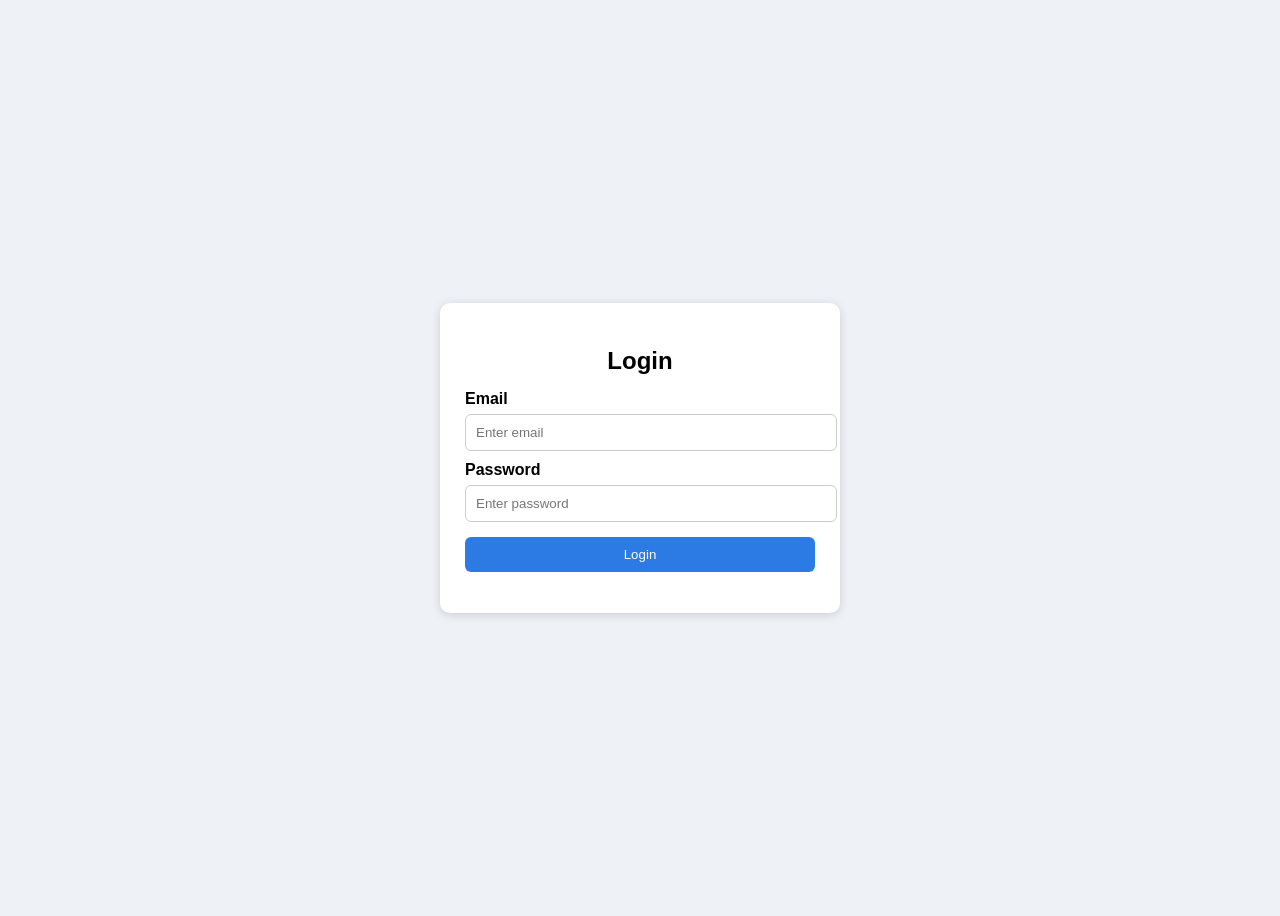
<file: task3- LOGIN SYSTEM USING VALIDATION/login-system/frontend/index.html>
<!DOCTYPE html>
<html lang="en">
<head>
  <meta charset="UTF-8"/>
  <meta name="viewport" content="width=device-width, initial-scale=1.0"/>
  <title>Login System</title>
  <link rel="stylesheet" href="styles.css"/>
</head>
<body>
  <div class="login-box">
    <h2>Login</h2>

    <form id="loginForm">
      <label>Email</label>
      <input type="email" id="email" placeholder="Enter email" />
      <small id="emailErr" class="err"></small>

      <label>Password</label>
      <input type="password" id="password" placeholder="Enter password" />
      <small id="passErr" class="err"></small>

      <button type="submit">Login</button>
      <p id="msg"></p>
    </form>
  </div>

<script>
  const form = document.getElementById("loginForm");
  const email = document.getElementById("email");
  const password = document.getElementById("password");
  const emailErr = document.getElementById("emailErr");
  const passErr = document.getElementById("passErr");
  const msg = document.getElementById("msg");

  function showError(el, text) {
    el.textContent = text;
  }

  function clearErrors(){
    emailErr.textContent = "";
    passErr.textContent = "";
    msg.textContent = "";
    msg.className = "";
  }

  form.addEventListener("submit", async (e) => {
    e.preventDefault();
    clearErrors();

    let valid = true;

    // ✅ Client-side validation
    if (email.value.trim() === "") {
      showError(emailErr, "Email is required.");
      valid = false;
    } else if (!email.value.includes("@")) {
      showError(emailErr, "Enter a valid email.");
      valid = false;
    }

    if (password.value.trim() === "") {
      showError(passErr, "Password is required.");
      valid = false;
    } else if (password.value.length < 6) {
      showError(passErr, "Password must be at least 6 characters.");
      valid = false;
    }

    if (!valid) return;

    // ✅ Database check via API
    msg.textContent = "Checking credentials...";
    try {
      const res = await fetch("http://localhost:5000/api/login", {
        method: "POST",
        headers: {"Content-Type":"application/json"},
        body: JSON.stringify({ email: email.value, password: password.value })
      });

      const data = await res.json();

      if (!res.ok) {
        msg.textContent = data.error;
        msg.className = "error-msg";
        return;
      }

      msg.textContent = data.message;
      msg.className = "success-msg";

      // Example redirect after login:
      // window.location.href = "dashboard.html";

    } catch (err) {
      msg.textContent = "Network error: " + err.message;
      msg.className = "error-msg";
    }
  });
</script>
</body>
</html>
</file>
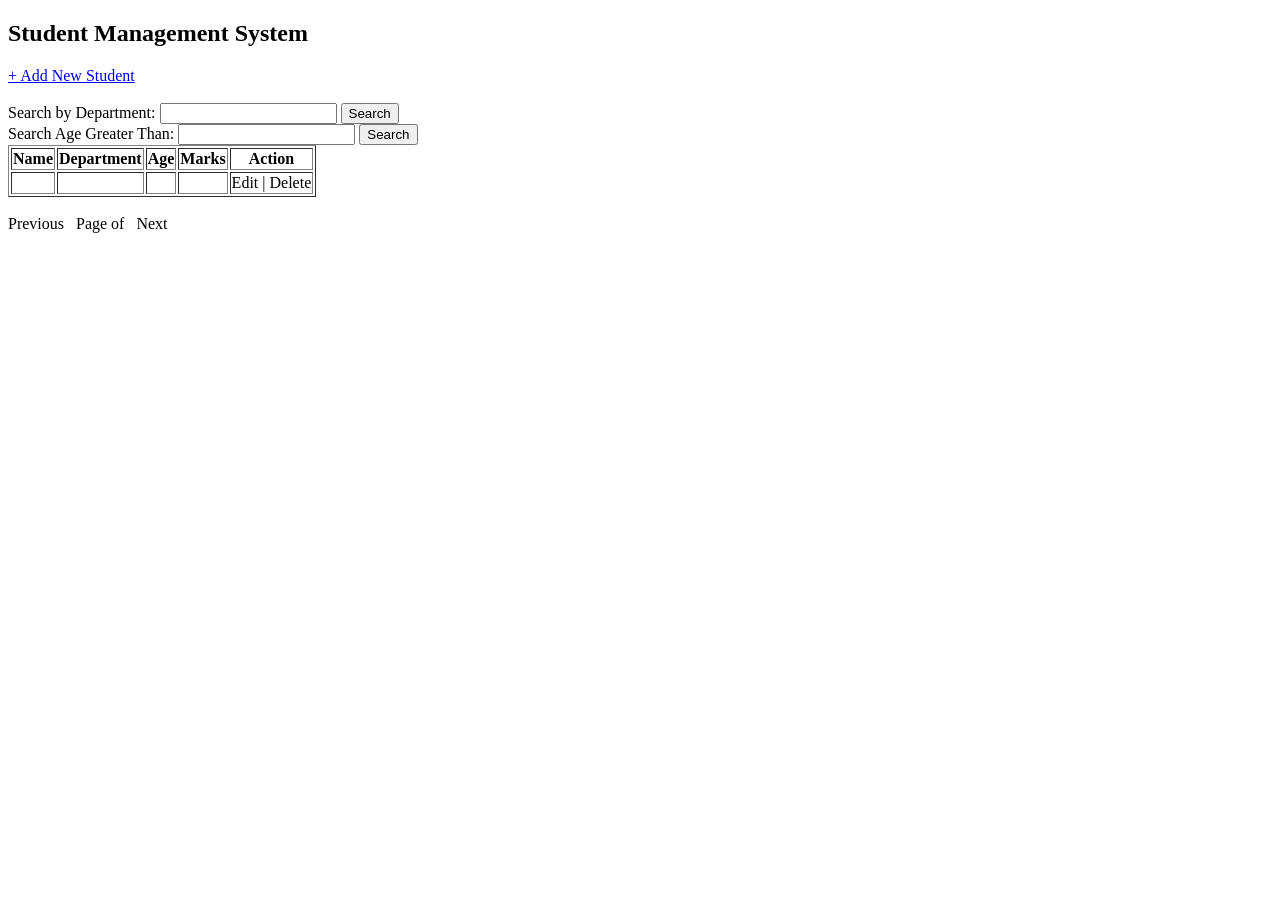
<file: Task 11 Student Management/studentmanagement/target/classes/templates/index.html>
<!DOCTYPE html>
<html xmlns:th="http://www.thymeleaf.org">
<head>
    <title>Student Management</title>
    <link rel="stylesheet" th:href="@{/css/style.css}">
</head>
<body>
 
<h2>Student Management System</h2>
 
<!-- Add Student Link -->
<a href="/showNewStudentForm">+ Add New Student</a>
<br><br>
 
<!-- Search by Department -->
<form action="/searchByDepartment" method="get">
    Search by Department:
    <input type="text" name="department" />
    <button type="submit">Search</button>
</form>
 
<!-- Search by Age -->
<form action="/searchByAge" method="get">
    Search Age Greater Than:
    <input type="number" name="age" />
    <button type="submit">Search</button>
</form>
 
<!-- Student Table -->
<table border="1">
    <tr>
        <th><a th:href="@{/page/0(sortField='name')}">Name</a></th>
        <th><a th:href="@{/page/0(sortField='department')}">Department</a></th>
        <th><a th:href="@{/page/0(sortField='age')}">Age</a></th>
        <th><a th:href="@{/page/0(sortField='marks')}">Marks</a></th>
        <th>Action</th>
    </tr>
 
    <tr th:each="student : ${studentList}">
        <td th:text="${student.name}"></td>
        <td th:text="${student.department}"></td>
        <td th:text="${student.age}"></td>
        <td th:text="${student.marks}"></td>
        <td>
            <a th:href="@{/showFormForUpdate/{id}(id=${student.id})}">Edit</a>
            |
            <a th:href="@{/deleteStudent/{id}(id=${student.id})}">Delete</a>
        </td>
    </tr>
</table>
 
<!-- Pagination -->
<br>
<div>
    <a th:if="${currentPage > 0}"
       th:href="@{/page/{p}(p=${currentPage - 1})}">Previous</a>
 
    &nbsp; Page <span th:text="${currentPage + 1}"></span>
    of <span th:text="${totalPages}"></span> &nbsp;
 
    <a th:if="${currentPage < totalPages - 1}"
       th:href="@{/page/{p}(p=${currentPage + 1})}">Next</a>
</div>
 
</body>
</html>
</file>
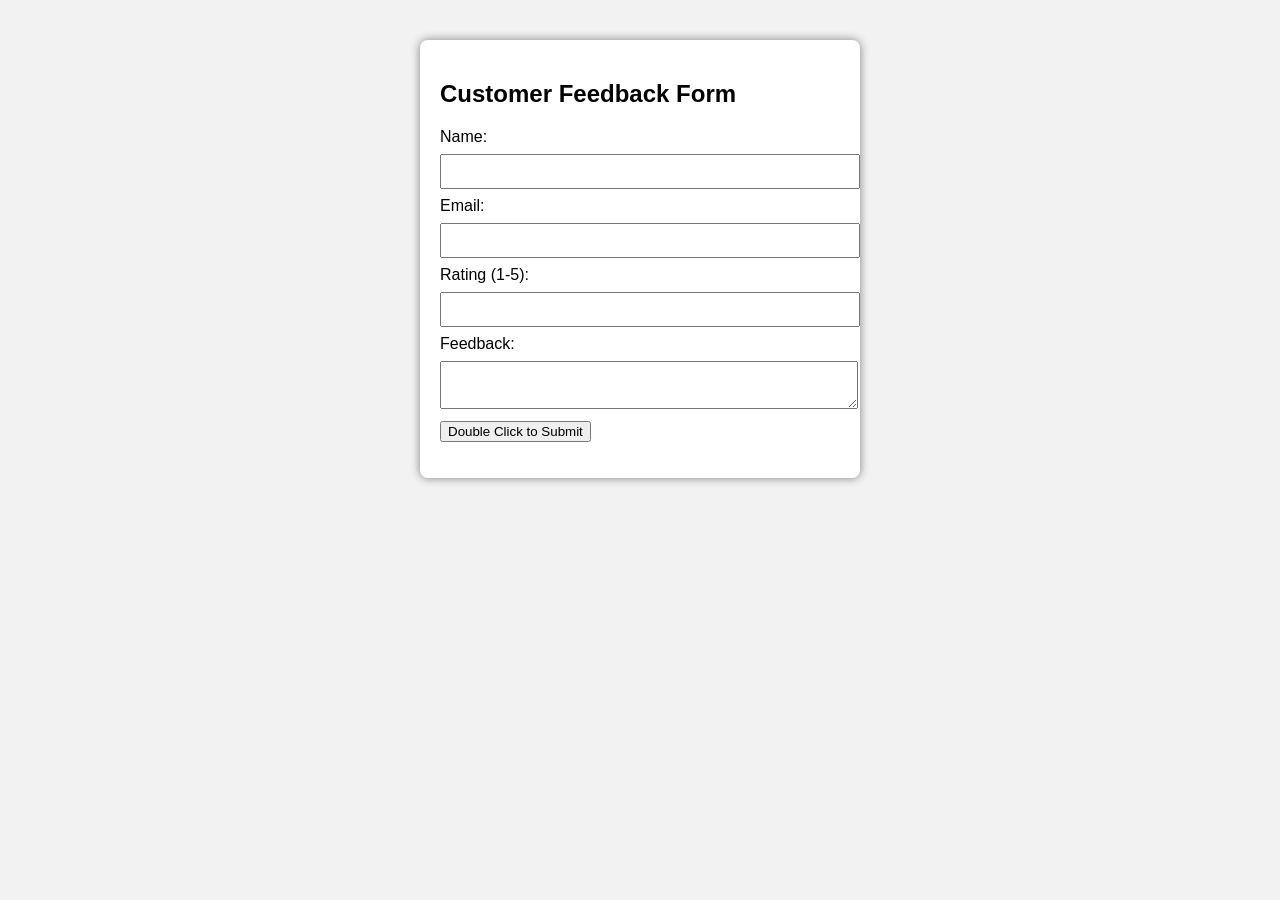
<file: task7- INTERACTIVE WEB FORM/task7.html>
<!DOCTYPE html>
<html>
<head>
    <title>Interactive Feedback Form</title>

    <style>
        body{
            font-family: Arial;
            background:#f2f2f2;
        }

        .container{
            width:400px;
            margin:40px auto;
            background:white;
            padding:20px;
            border-radius:8px;
            box-shadow:0 0 10px gray;
        }

        input, textarea{
            width:100%;
            padding:8px;
            margin:8px 0;
        }

        .hover{
            border:2px solid blue;
            background:#eef;
        }

        .error{
            color:red;
            font-size:12px;
        }

        .success{
            color:green;
            font-weight:bold;
        }
    </style>
</head>

<body>

<div class="container">

<h2>Customer Feedback Form</h2>

<form id="feedbackForm">

    Name:
    <input type="text" id="name">
    <div class="error" id="nameErr"></div>

    Email:
    <input type="text" id="email">
    <div class="error" id="emailErr"></div>

    Rating (1-5):
    <input type="number" id="rating" min="1" max="5">
    <div class="error" id="ratingErr"></div>

    Feedback:
    <textarea id="message"></textarea>
    <div class="error" id="msgErr"></div>

    <button type="button" id="submitBtn">Double Click to Submit</button>

    <p id="status"></p>

</form>

</div>

<script>

const fields = document.querySelectorAll("input, textarea");


// ===== Hover Highlight =====
fields.forEach(field=>{
    field.addEventListener("mouseover",()=>field.classList.add("hover"));
    field.addEventListener("mouseout",()=>field.classList.remove("hover"));
});


// ===== Reusable Validation Functions =====

function isEmpty(value){
    return value.trim()==="";
}

function validEmail(email){
    return /^[^\s@]+@[^\s@]+\.[^\s@]+$/.test(email);
}

function showError(id,msg){
    document.getElementById(id).innerText = msg;
}
// ===== Keypress Validation =====

document.getElementById("name").onkeyup = function(){
    showError("nameErr", isEmpty(this.value) ? "Name required" : "");
}

document.getElementById("email").onkeyup = function(){
    showError("emailErr", validEmail(this.value) ? "" : "Invalid email");
}

document.getElementById("rating").onkeyup = function(){
    showError("ratingErr", (this.value>=1 && this.value<=5) ? "" : "Rating 1-5 only");
}

document.getElementById("message").onkeyup = function(){
    showError("msgErr", isEmpty(this.value) ? "Feedback required" : "");
}


// ===== Submit on Double Click =====

document.getElementById("submitBtn").ondblclick = function(){

    let name = document.getElementById("name").value;
    let email = document.getElementById("email").value;
    let rating = document.getElementById("rating").value;
    let msg = document.getElementById("message").value;

    if(isEmpty(name) || !validEmail(email) || rating<1 || rating>5 || isEmpty(msg)){
        document.getElementById("status").innerHTML =
            "<span class='error'>Please fill all fields correctly!</span>";
        return;
    }

    document.getElementById("status").innerHTML =
        "<span class='success'>Feedback submitted successfully ✔</span>";
}

</script>

</body>
</html>
</file>
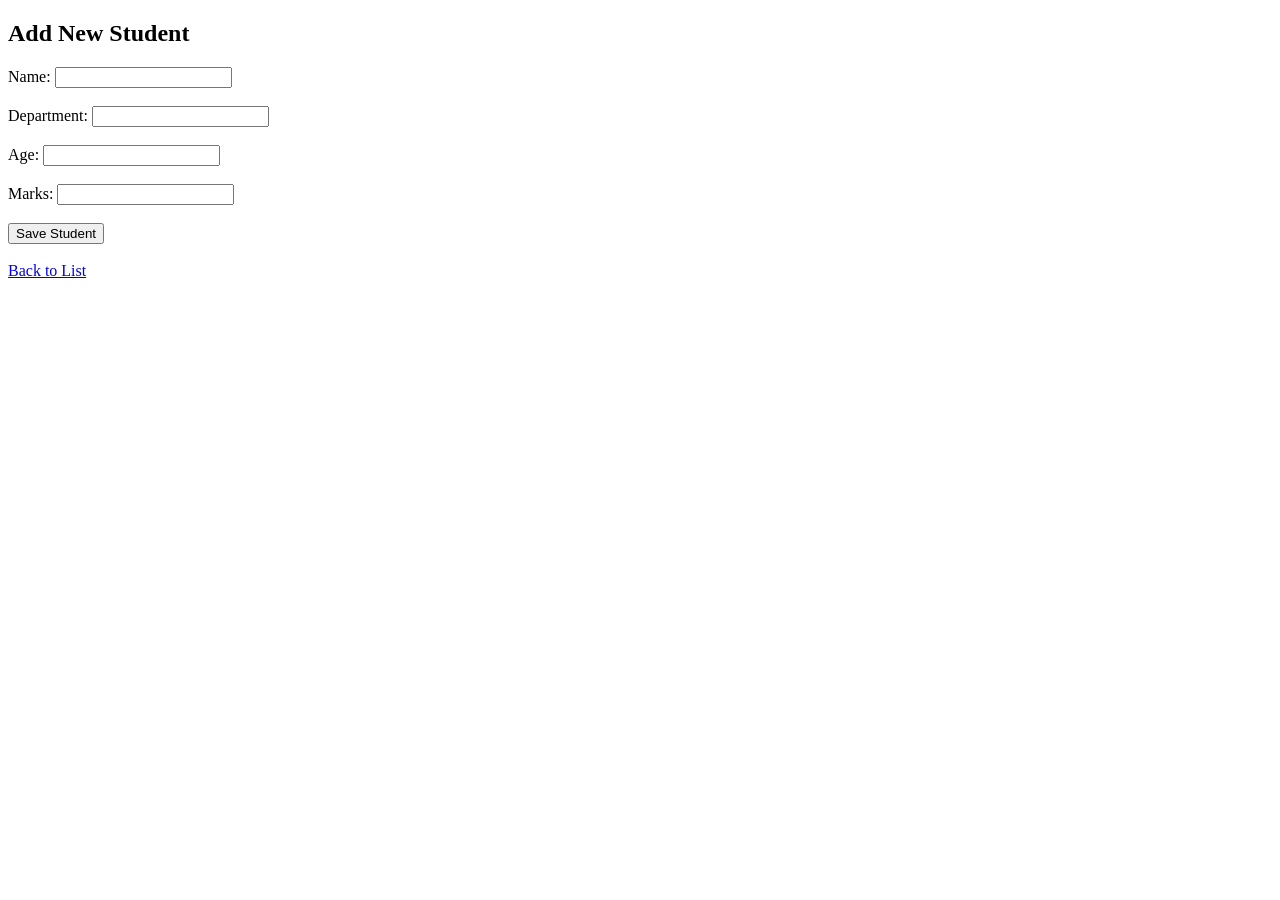
<file: Task 11 Student Management/studentmanagement/target/classes/templates/new_student.html>
<!DOCTYPE html>
<html xmlns:th="http://www.thymeleaf.org">
<head>
    <title>Add Student</title>
    <link rel="stylesheet" th:href="@{/css/style.css}">
</head>
<body>
 
<h2>Add New Student</h2>
 
<form action="/saveStudent" method="post" th:object="${student}">
 
    Name: <input type="text" th:field="*{name}" /><br><br>
    Department: <input type="text" th:field="*{department}" /><br><br>
    Age: <input type="number" th:field="*{age}" /><br><br>
    Marks: <input type="number" step="0.01" th:field="*{marks}" /><br><br>
 
    <button type="submit">Save Student</button>
 
</form>
 
<br>
<a href="/">Back to List</a>
 
</body>
</html>
</file>
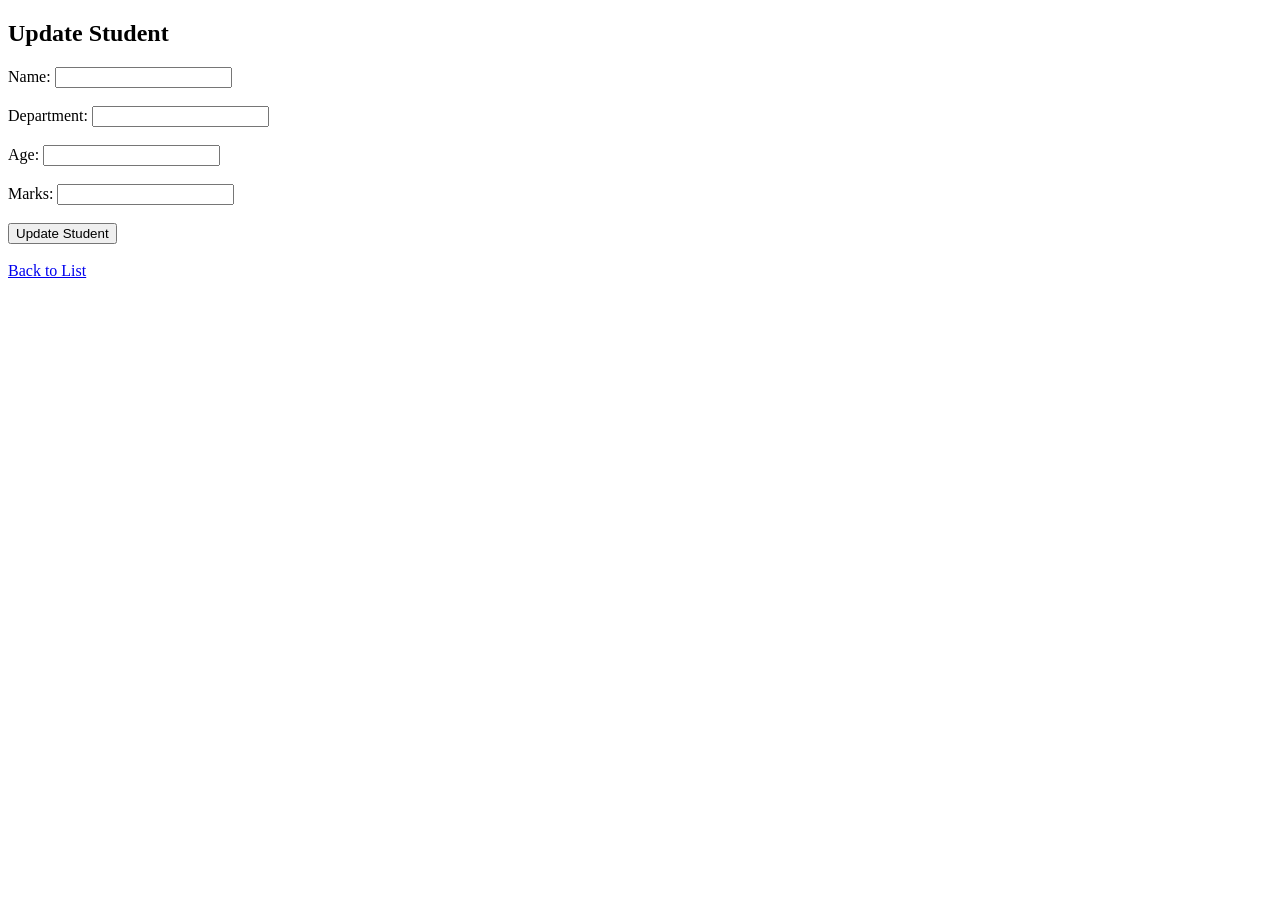
<file: Task 11 Student Management/studentmanagement/target/classes/templates/update_student.html>
<!DOCTYPE html>
<html xmlns:th="http://www.thymeleaf.org">
<head>
    <title>Update Student</title>
    <link rel="stylesheet" th:href="@{/css/style.css}">
</head>
<body>
 
<h2>Update Student</h2>
 
<form action="/saveStudent" method="post" th:object="${student}">
 
    <!-- Hidden field to carry the ID for update -->
    <input type="hidden" th:field="*{id}" />
 
    Name: <input type="text" th:field="*{name}" /><br><br>
    Department: <input type="text" th:field="*{department}" /><br><br>
    Age: <input type="number" th:field="*{age}" /><br><br>
    Marks: <input type="number" step="0.01" th:field="*{marks}" /><br><br>
 
    <button type="submit">Update Student</button>
 
</form>
 
<br>
<a href="/">Back to List</a>
 
</body>
</html>
</file>
<file: task3- LOGIN SYSTEM USING VALIDATION/login-system/frontend/styles.css>
body {
  font-family: Arial, sans-serif;
  background: #eef2f7;
  height: 100vh;
  display: flex;
  justify-content: center;
  align-items: center;
}

.login-box {
  width: 350px;
  background: white;
  padding: 25px;
  border-radius: 10px;
  box-shadow: 0 2px 10px rgba(0,0,0,0.15);
}

h2 { text-align: center; margin-bottom: 15px; }

label { display: block; margin-top: 10px; font-weight: bold; }

input {
  width: 100%;
  padding: 10px;
  margin-top: 6px;
  border: 1px solid #ccc;
  border-radius: 6px;
}

button {
  width: 100%;
  padding: 10px;
  margin-top: 15px;
  background: #2c7be5;
  color: white;
  border: none;
  border-radius: 6px;
  cursor: pointer;
}

button:hover { background: #1f5fb9; }

.err { color: red; font-size: 12px; }

.success-msg { color: green; margin-top: 12px; }
.error-msg { color: red; margin-top: 12px; }
</file>
